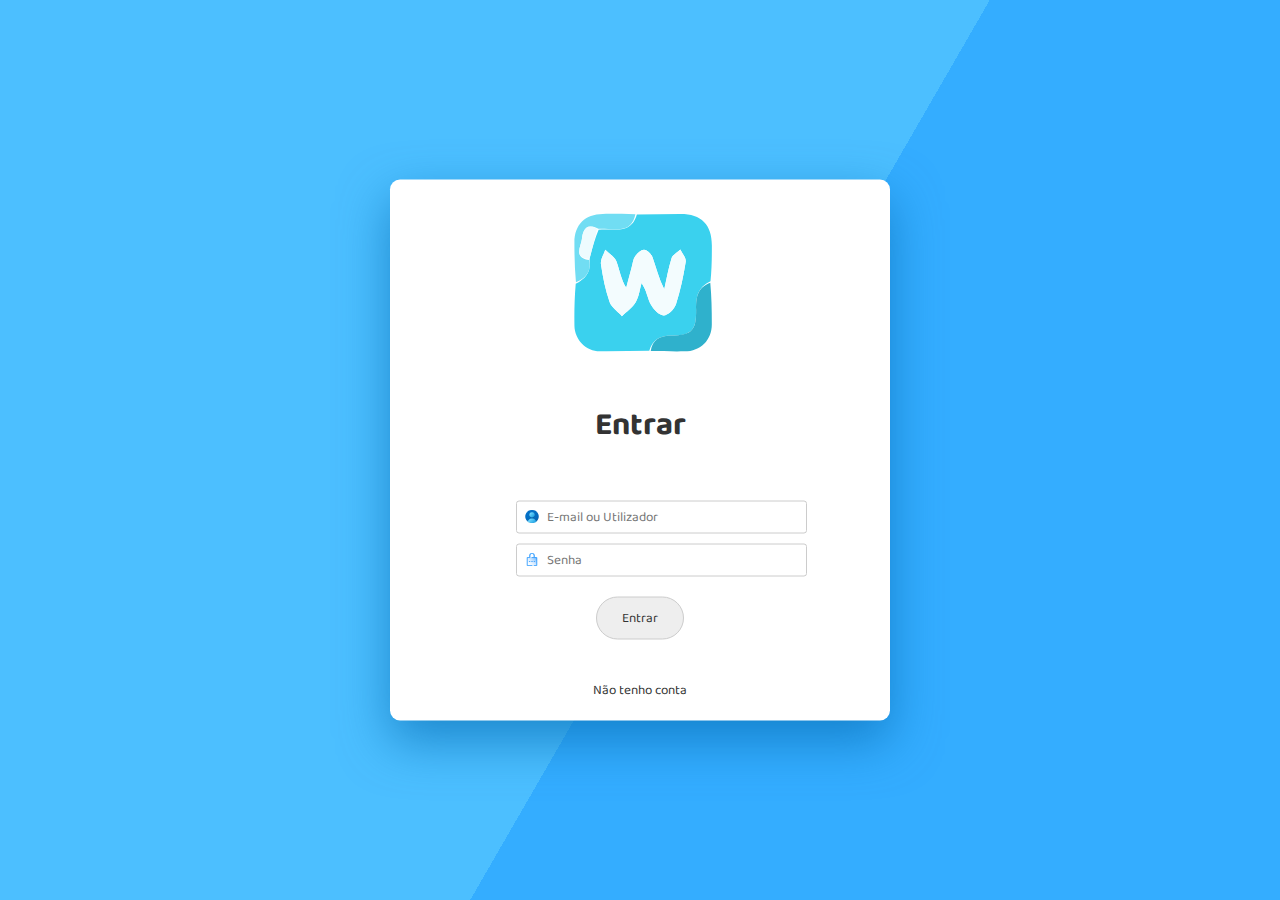
<file: PAP/auth.html>
<!DOCTYPE html>
<html lang="en">

<head>
    <meta charset="UTF-8">
    <meta name="viewport" content="width=device-width, initial-scale=1.0">
    <title>ChatWave</title>
    <link rel="icon" type="image/png" href="img/favicon.png" />
    <link type="text/css" rel="stylesheet" href="style/auth.css">
    <script src="js/jquery.js"></script>
    <script src="js/sweetalert2.js"></script>
    <link rel="stylesheet" href="style/sweetalert2.css">
</head>
  <style>
    .auth,.register,.login{
        flex-direction: column;
        display: flex;
        justify-content: center;
        align-items: center;
    }

    .imagem{
        align-self: center;
        text-align: center;
        width: 200px;
        height: 200px;
    }

    .imagem2{
        width: 100px;
        height: 100px;
    }


  </style>
  
<body>
    <div id="loading">Loading&#8230;</div>
    <div class="bg"></div>

    <div class="auth login">
        <link rel="icon" type="image/png" href="favicon.png">
        <img class="imagem" src="img/favicon.svg" alt="Sua Imagem">
        <p class="title">Entrar </p>
        <form method="POST" id="login">
            <input type="text" name="email" class="field" required="required" placeholder="E-mail ou Utilizador" />
            <input type="password" name="password" class="field" required="required" placeholder="Senha" />
            <button>Entrar</button>
        </form>
        <p class="toogle" onclick="$('.register').fadeIn(); $('.login').fadeOut();">Não tenho conta</p>
    </div>

    <div class="auth register">
        <p class="title">Criar uma conta</p>
        <form method="POST" id="register">
            <input type="text" name="username" minlength="5" maxlength="15" class="field" required="required" placeholder="Utilizador" />
            <input type="email" name="email" class="field" required="required" placeholder="E-mail" />
            <input type="password" name="password" minlength="8" class="field" required="required" placeholder="Senha" />
            <input type="password" name="repPassword" minlength="8" class="field" required="required" placeholder="Repetir a senha" />
            <button>Criar conta</button>
        </form>
        <p class="toogle" onclick="$('.register').fadeOut(); $('.login').fadeIn();">Já tenho uma conta</p>
    </div>

    <script>
        $('#login').on('submit', function (e) {
            e.preventDefault();
            $.ajax({
                type: 'post',
                url: 'process/login.php',
                data: $('#login').serialize(),
                beforeSend: function () {
                    $('#loading').show();
                },
                complete: function () {
                    $('#loading').hide();
                },
                success: function (data) {
                    location.href = "./";
                },
                error: function (error) {
                    console.log(error);
                    Swal.fire({
                        title: 'Oops!',
                        text: error.statusText,
                        icon: 'error',
                        confirmButtonText: 'Tentar novamente'
                    })
                }
            });
        });

        $('#register').on('submit', function (e) {
            e.preventDefault();
            $.ajax({
                type: 'post',
                url: 'process/registration.php',
                data: $('#register').serialize(),
                beforeSend: function () {
                    $('#loading').show();
                },
                complete: function () {
                    $('#loading').hide();
                },
                success: function (data) {
                    location.href = "./";
                },
                error: function (error) {
                    console.log(error);
                    Swal.fire({
                        title: 'Algo não está bem',
                        text: error.statusText,
                        icon: 'error',
                        confirmButtonText: 'Tentar novamente'
                    })
                }
            });
        });
    </script>
</body>

</html>
</file>
<file: PAP/style/auth.css>
@import "global.css";

div.bg {
    position: absolute;
    top: 0;
    left: 0;
    background-color: #34ADFF;
    background-image: -webkit-linear-gradient(150deg, #34ADFF 45%, #4CBFFF 45%);
    width: 100%;
    height: 100vh;
}

div.auth {
    width: 100%;
    max-width: 500px;
    position: absolute;
    top: 50%;
    left: 50%;
    transform: translate(-50%, -50%);
    background-color: #FFF;
    border-radius: 10px;
    box-shadow: 0 20px 50px rgba(8, 112, 184, 0.7);
}

div.auth p.title{
    padding: 20px;
    text-align: center;
    font-size: 24pt;
    font-weight: bold;
}

div.auth form{
    display: block;
    margin: auto;
    padding: 20px;
}

div.auth input.field{
    display: block;
    margin: 10px auto;
    width: 100%;
    max-width: 400px;
    padding: 5px 10px;
    padding-left: 30px;
    border: 1px solid #CCC;
    border-radius: 3px;
}

div.auth input[type="text"]{
    background: url(../img/user.png) no-repeat scroll 7px 7px;
    background-size: 16px;
}

div.auth input[type="email"]{
    background: url(../img/email.png) no-repeat scroll 7px 7px;
    background-size: 16px;
    
}

div.auth input[type="password"]{
    background: url(../img/password.png) no-repeat scroll 7px 7px;
    background-size: 16px;
}

div.auth button {
    display: block;
    margin: 20px auto;
    padding: 10px 25px;
    border: 1px solid #CCC;
    background-color: #EEE;
    border-radius: 40px;
}

div.auth button:hover {
    background-color: #34ADFF;
    border-color: #34ADFF;
    color: #FFF;
}

div.auth button:disabled {
    opacity: 0.5;
    cursor: default;
}

div.auth p.toogle{
    padding: 20px;
    padding-top: 0px;
    text-align: center;
    cursor: pointer;
}

div.auth p.toogle:hover{
    text-decoration: underline #000;
}

div.register{
    display: none;
}
</file>
<file: PAP/style/sweetalert2.css>
.swal2-popup.swal2-toast{flex-direction:row;align-items:center;width:auto;padding:.625em;overflow-y:hidden;background:#fff;box-shadow:0 0 .625em #d9d9d9}.swal2-popup.swal2-toast .swal2-header{flex-direction:row}.swal2-popup.swal2-toast .swal2-title{flex-grow:1;justify-content:flex-start;margin:0 .6em;font-size:1em}.swal2-popup.swal2-toast .swal2-footer{margin:.5em 0 0;padding:.5em 0 0;font-size:.8em}.swal2-popup.swal2-toast .swal2-close{position:static;width:.8em;height:.8em;line-height:.8}.swal2-popup.swal2-toast .swal2-content{justify-content:flex-start;font-size:1em}.swal2-popup.swal2-toast .swal2-icon{width:2em;min-width:2em;height:2em;margin:0}.swal2-popup.swal2-toast .swal2-icon .swal2-icon-content{display:flex;align-items:center;font-size:1.8em;font-weight:700}@media all and (-ms-high-contrast:none),(-ms-high-contrast:active){.swal2-popup.swal2-toast .swal2-icon .swal2-icon-content{font-size:.25em}}.swal2-popup.swal2-toast .swal2-icon.swal2-success .swal2-success-ring{width:2em;height:2em}.swal2-popup.swal2-toast .swal2-icon.swal2-error [class^=swal2-x-mark-line]{top:.875em;width:1.375em}.swal2-popup.swal2-toast .swal2-icon.swal2-error [class^=swal2-x-mark-line][class$=left]{left:.3125em}.swal2-popup.swal2-toast .swal2-icon.swal2-error [class^=swal2-x-mark-line][class$=right]{right:.3125em}.swal2-popup.swal2-toast .swal2-actions{flex-basis:auto!important;width:auto;height:auto;margin:0 .3125em}.swal2-popup.swal2-toast .swal2-styled{margin:0 .3125em;padding:.3125em .625em;font-size:1em}.swal2-popup.swal2-toast .swal2-styled:focus{box-shadow:0 0 0 1px #fff,0 0 0 3px rgba(50,100,150,.4)}.swal2-popup.swal2-toast .swal2-success{border-color:#a5dc86}.swal2-popup.swal2-toast .swal2-success [class^=swal2-success-circular-line]{position:absolute;width:1.6em;height:3em;transform:rotate(45deg);border-radius:50%}.swal2-popup.swal2-toast .swal2-success [class^=swal2-success-circular-line][class$=left]{top:-.8em;left:-.5em;transform:rotate(-45deg);transform-origin:2em 2em;border-radius:4em 0 0 4em}.swal2-popup.swal2-toast .swal2-success [class^=swal2-success-circular-line][class$=right]{top:-.25em;left:.9375em;transform-origin:0 1.5em;border-radius:0 4em 4em 0}.swal2-popup.swal2-toast .swal2-success .swal2-success-ring{width:2em;height:2em}.swal2-popup.swal2-toast .swal2-success .swal2-success-fix{top:0;left:.4375em;width:.4375em;height:2.6875em}.swal2-popup.swal2-toast .swal2-success [class^=swal2-success-line]{height:.3125em}.swal2-popup.swal2-toast .swal2-success [class^=swal2-success-line][class$=tip]{top:1.125em;left:.1875em;width:.75em}.swal2-popup.swal2-toast .swal2-success [class^=swal2-success-line][class$=long]{top:.9375em;right:.1875em;width:1.375em}.swal2-popup.swal2-toast .swal2-success.swal2-icon-show .swal2-success-line-tip{-webkit-animation:swal2-toast-animate-success-line-tip .75s;animation:swal2-toast-animate-success-line-tip .75s}.swal2-popup.swal2-toast .swal2-success.swal2-icon-show .swal2-success-line-long{-webkit-animation:swal2-toast-animate-success-line-long .75s;animation:swal2-toast-animate-success-line-long .75s}.swal2-popup.swal2-toast.swal2-show{-webkit-animation:swal2-toast-show .5s;animation:swal2-toast-show .5s}.swal2-popup.swal2-toast.swal2-hide{-webkit-animation:swal2-toast-hide .1s forwards;animation:swal2-toast-hide .1s forwards}.swal2-container{display:flex;position:fixed;z-index:1060;top:0;right:0;bottom:0;left:0;flex-direction:row;align-items:center;justify-content:center;padding:.625em;overflow-x:hidden;transition:background-color .1s;-webkit-overflow-scrolling:touch}.swal2-container.swal2-backdrop-show{background:rgba(0,0,0,.4)}.swal2-container.swal2-backdrop-hide{background:0 0!important}.swal2-container.swal2-top{align-items:flex-start}.swal2-container.swal2-top-left,.swal2-container.swal2-top-start{align-items:flex-start;justify-content:flex-start}.swal2-container.swal2-top-end,.swal2-container.swal2-top-right{align-items:flex-start;justify-content:flex-end}.swal2-container.swal2-center{align-items:center}.swal2-container.swal2-center-left,.swal2-container.swal2-center-start{align-items:center;justify-content:flex-start}.swal2-container.swal2-center-end,.swal2-container.swal2-center-right{align-items:center;justify-content:flex-end}.swal2-container.swal2-bottom{align-items:flex-end}.swal2-container.swal2-bottom-left,.swal2-container.swal2-bottom-start{align-items:flex-end;justify-content:flex-start}.swal2-container.swal2-bottom-end,.swal2-container.swal2-bottom-right{align-items:flex-end;justify-content:flex-end}.swal2-container.swal2-bottom-end>:first-child,.swal2-container.swal2-bottom-left>:first-child,.swal2-container.swal2-bottom-right>:first-child,.swal2-container.swal2-bottom-start>:first-child,.swal2-container.swal2-bottom>:first-child{margin-top:auto}.swal2-container.swal2-grow-fullscreen>.swal2-modal{display:flex!important;flex:1;align-self:stretch;justify-content:center}.swal2-container.swal2-grow-row>.swal2-modal{display:flex!important;flex:1;align-content:center;justify-content:center}.swal2-container.swal2-grow-column{flex:1;flex-direction:column}.swal2-container.swal2-grow-column.swal2-bottom,.swal2-container.swal2-grow-column.swal2-center,.swal2-container.swal2-grow-column.swal2-top{align-items:center}.swal2-container.swal2-grow-column.swal2-bottom-left,.swal2-container.swal2-grow-column.swal2-bottom-start,.swal2-container.swal2-grow-column.swal2-center-left,.swal2-container.swal2-grow-column.swal2-center-start,.swal2-container.swal2-grow-column.swal2-top-left,.swal2-container.swal2-grow-column.swal2-top-start{align-items:flex-start}.swal2-container.swal2-grow-column.swal2-bottom-end,.swal2-container.swal2-grow-column.swal2-bottom-right,.swal2-container.swal2-grow-column.swal2-center-end,.swal2-container.swal2-grow-column.swal2-center-right,.swal2-container.swal2-grow-column.swal2-top-end,.swal2-container.swal2-grow-column.swal2-top-right{align-items:flex-end}.swal2-container.swal2-grow-column>.swal2-modal{display:flex!important;flex:1;align-content:center;justify-content:center}.swal2-container.swal2-no-transition{transition:none!important}.swal2-container:not(.swal2-top):not(.swal2-top-start):not(.swal2-top-end):not(.swal2-top-left):not(.swal2-top-right):not(.swal2-center-start):not(.swal2-center-end):not(.swal2-center-left):not(.swal2-center-right):not(.swal2-bottom):not(.swal2-bottom-start):not(.swal2-bottom-end):not(.swal2-bottom-left):not(.swal2-bottom-right):not(.swal2-grow-fullscreen)>.swal2-modal{margin:auto}@media all and (-ms-high-contrast:none),(-ms-high-contrast:active){.swal2-container .swal2-modal{margin:0!important}}.swal2-popup{display:none;position:relative;box-sizing:border-box;flex-direction:column;justify-content:center;width:32em;max-width:100%;padding:1.25em;border:none;border-radius:.3125em;background:#fff;font-family:inherit;font-size:1rem}.swal2-popup:focus{outline:0}.swal2-popup.swal2-loading{overflow-y:hidden}.swal2-header{display:flex;flex-direction:column;align-items:center}.swal2-title{position:relative;max-width:100%;margin:0 0 .4em;padding:0;color:#595959;font-size:1.875em;font-weight:600;text-align:center;text-transform:none;word-wrap:break-word}.swal2-actions{display:flex;z-index:1;flex-wrap:wrap;align-items:center;justify-content:center;width:100%;margin:1.25em auto 0}.swal2-actions:not(.swal2-loading) .swal2-styled[disabled]{opacity:.4}.swal2-actions:not(.swal2-loading) .swal2-styled:hover{background-image:linear-gradient(rgba(0,0,0,.1),rgba(0,0,0,.1))}.swal2-actions:not(.swal2-loading) .swal2-styled:active{background-image:linear-gradient(rgba(0,0,0,.2),rgba(0,0,0,.2))}.swal2-actions.swal2-loading .swal2-styled.swal2-confirm{box-sizing:border-box;width:2.5em;height:2.5em;margin:.46875em;padding:0;-webkit-animation:swal2-rotate-loading 1.5s linear 0s infinite normal;animation:swal2-rotate-loading 1.5s linear 0s infinite normal;border:.25em solid transparent;border-radius:100%;border-color:transparent;background-color:transparent!important;color:transparent;cursor:default;-webkit-user-select:none;-moz-user-select:none;-ms-user-select:none;user-select:none}.swal2-actions.swal2-loading .swal2-styled.swal2-cancel{margin-right:30px;margin-left:30px}.swal2-actions.swal2-loading :not(.swal2-styled).swal2-confirm::after{content:"";display:inline-block;width:15px;height:15px;margin-left:5px;-webkit-animation:swal2-rotate-loading 1.5s linear 0s infinite normal;animation:swal2-rotate-loading 1.5s linear 0s infinite normal;border:3px solid #999;border-radius:50%;border-right-color:transparent;box-shadow:1px 1px 1px #fff}.swal2-styled{margin:.3125em;padding:.625em 2em;box-shadow:none;font-weight:500}.swal2-styled:not([disabled]){cursor:pointer}.swal2-styled.swal2-confirm{border:0;border-radius:.25em;background:initial;background-color:#3085d6;color:#fff;font-size:1.0625em}.swal2-styled.swal2-cancel{border:0;border-radius:.25em;background:initial;background-color:#aaa;color:#fff;font-size:1.0625em}.swal2-styled:focus{outline:0;box-shadow:0 0 0 1px #fff,0 0 0 3px rgba(50,100,150,.4)}.swal2-styled::-moz-focus-inner{border:0}.swal2-footer{justify-content:center;margin:1.25em 0 0;padding:1em 0 0;border-top:1px solid #eee;color:#545454;font-size:1em}.swal2-timer-progress-bar-container{position:absolute;right:0;bottom:0;left:0;height:.25em;overflow:hidden;border-bottom-right-radius:.3125em;border-bottom-left-radius:.3125em}.swal2-timer-progress-bar{width:100%;height:.25em;background:rgba(0,0,0,.2)}.swal2-image{max-width:100%;margin:1.25em auto}.swal2-close{position:absolute;z-index:2;top:0;right:0;align-items:center;justify-content:center;width:1.2em;height:1.2em;padding:0;overflow:hidden;transition:color .1s ease-out;border:none;border-radius:0;outline:initial;background:0 0;color:#ccc;font-family:serif;font-size:2.5em;line-height:1.2;cursor:pointer}.swal2-close:hover{transform:none;background:0 0;color:#f27474}.swal2-close::-moz-focus-inner{border:0}.swal2-content{z-index:1;justify-content:center;margin:0;padding:0;color:#545454;font-size:1.125em;font-weight:400;line-height:normal;text-align:center;word-wrap:break-word}.swal2-checkbox,.swal2-file,.swal2-input,.swal2-radio,.swal2-select,.swal2-textarea{margin:1em auto}.swal2-file,.swal2-input,.swal2-textarea{box-sizing:border-box;width:100%;transition:border-color .3s,box-shadow .3s;border:1px solid #d9d9d9;border-radius:.1875em;background:inherit;box-shadow:inset 0 1px 1px rgba(0,0,0,.06);color:inherit;font-size:1.125em}.swal2-file.swal2-inputerror,.swal2-input.swal2-inputerror,.swal2-textarea.swal2-inputerror{border-color:#f27474!important;box-shadow:0 0 2px #f27474!important}.swal2-file:focus,.swal2-input:focus,.swal2-textarea:focus{border:1px solid #b4dbed;outline:0;box-shadow:0 0 3px #c4e6f5}.swal2-file::-webkit-input-placeholder,.swal2-input::-webkit-input-placeholder,.swal2-textarea::-webkit-input-placeholder{color:#ccc}.swal2-file::-moz-placeholder,.swal2-input::-moz-placeholder,.swal2-textarea::-moz-placeholder{color:#ccc}.swal2-file:-ms-input-placeholder,.swal2-input:-ms-input-placeholder,.swal2-textarea:-ms-input-placeholder{color:#ccc}.swal2-file::-ms-input-placeholder,.swal2-input::-ms-input-placeholder,.swal2-textarea::-ms-input-placeholder{color:#ccc}.swal2-file::placeholder,.swal2-input::placeholder,.swal2-textarea::placeholder{color:#ccc}.swal2-range{margin:1em auto;background:#fff}.swal2-range input{width:80%}.swal2-range output{width:20%;color:inherit;font-weight:600;text-align:center}.swal2-range input,.swal2-range output{height:2.625em;padding:0;font-size:1.125em;line-height:2.625em}.swal2-input{height:2.625em;padding:0 .75em}.swal2-input[type=number]{max-width:10em}.swal2-file{background:inherit;font-size:1.125em}.swal2-textarea{height:6.75em;padding:.75em}.swal2-select{min-width:50%;max-width:100%;padding:.375em .625em;background:inherit;color:inherit;font-size:1.125em}.swal2-checkbox,.swal2-radio{align-items:center;justify-content:center;background:#fff;color:inherit}.swal2-checkbox label,.swal2-radio label{margin:0 .6em;font-size:1.125em}.swal2-checkbox input,.swal2-radio input{margin:0 .4em}.swal2-validation-message{display:none;align-items:center;justify-content:center;padding:.625em;overflow:hidden;background:#f0f0f0;color:#666;font-size:1em;font-weight:300}.swal2-validation-message::before{content:"!";display:inline-block;width:1.5em;min-width:1.5em;height:1.5em;margin:0 .625em;border-radius:50%;background-color:#f27474;color:#fff;font-weight:600;line-height:1.5em;text-align:center}.swal2-icon{position:relative;box-sizing:content-box;justify-content:center;width:5em;height:5em;margin:1.25em auto 1.875em;border:.25em solid transparent;border-radius:50%;font-family:inherit;line-height:5em;cursor:default;-webkit-user-select:none;-moz-user-select:none;-ms-user-select:none;user-select:none}.swal2-icon .swal2-icon-content{display:flex;align-items:center;font-size:3.75em}.swal2-icon.swal2-error{border-color:#f27474;color:#f27474}.swal2-icon.swal2-error .swal2-x-mark{position:relative;flex-grow:1}.swal2-icon.swal2-error [class^=swal2-x-mark-line]{display:block;position:absolute;top:2.3125em;width:2.9375em;height:.3125em;border-radius:.125em;background-color:#f27474}.swal2-icon.swal2-error [class^=swal2-x-mark-line][class$=left]{left:1.0625em;transform:rotate(45deg)}.swal2-icon.swal2-error [class^=swal2-x-mark-line][class$=right]{right:1em;transform:rotate(-45deg)}.swal2-icon.swal2-error.swal2-icon-show{-webkit-animation:swal2-animate-error-icon .5s;animation:swal2-animate-error-icon .5s}.swal2-icon.swal2-error.swal2-icon-show .swal2-x-mark{-webkit-animation:swal2-animate-error-x-mark .5s;animation:swal2-animate-error-x-mark .5s}.swal2-icon.swal2-warning{border-color:#facea8;color:#f8bb86}.swal2-icon.swal2-info{border-color:#9de0f6;color:#3fc3ee}.swal2-icon.swal2-question{border-color:#c9dae1;color:#87adbd}.swal2-icon.swal2-success{border-color:#a5dc86;color:#a5dc86}.swal2-icon.swal2-success [class^=swal2-success-circular-line]{position:absolute;width:3.75em;height:7.5em;transform:rotate(45deg);border-radius:50%}.swal2-icon.swal2-success [class^=swal2-success-circular-line][class$=left]{top:-.4375em;left:-2.0635em;transform:rotate(-45deg);transform-origin:3.75em 3.75em;border-radius:7.5em 0 0 7.5em}.swal2-icon.swal2-success [class^=swal2-success-circular-line][class$=right]{top:-.6875em;left:1.875em;transform:rotate(-45deg);transform-origin:0 3.75em;border-radius:0 7.5em 7.5em 0}.swal2-icon.swal2-success .swal2-success-ring{position:absolute;z-index:2;top:-.25em;left:-.25em;box-sizing:content-box;width:100%;height:100%;border:.25em solid rgba(165,220,134,.3);border-radius:50%}.swal2-icon.swal2-success .swal2-success-fix{position:absolute;z-index:1;top:.5em;left:1.625em;width:.4375em;height:5.625em;transform:rotate(-45deg)}.swal2-icon.swal2-success [class^=swal2-success-line]{display:block;position:absolute;z-index:2;height:.3125em;border-radius:.125em;background-color:#a5dc86}.swal2-icon.swal2-success [class^=swal2-success-line][class$=tip]{top:2.875em;left:.8125em;width:1.5625em;transform:rotate(45deg)}.swal2-icon.swal2-success [class^=swal2-success-line][class$=long]{top:2.375em;right:.5em;width:2.9375em;transform:rotate(-45deg)}.swal2-icon.swal2-success.swal2-icon-show .swal2-success-line-tip{-webkit-animation:swal2-animate-success-line-tip .75s;animation:swal2-animate-success-line-tip .75s}.swal2-icon.swal2-success.swal2-icon-show .swal2-success-line-long{-webkit-animation:swal2-animate-success-line-long .75s;animation:swal2-animate-success-line-long .75s}.swal2-icon.swal2-success.swal2-icon-show .swal2-success-circular-line-right{-webkit-animation:swal2-rotate-success-circular-line 4.25s ease-in;animation:swal2-rotate-success-circular-line 4.25s ease-in}.swal2-progress-steps{align-items:center;margin:0 0 1.25em;padding:0;background:inherit;font-weight:600}.swal2-progress-steps li{display:inline-block;position:relative}.swal2-progress-steps .swal2-progress-step{z-index:20;width:2em;height:2em;border-radius:2em;background:#3085d6;color:#fff;line-height:2em;text-align:center}.swal2-progress-steps .swal2-progress-step.swal2-active-progress-step{background:#3085d6}.swal2-progress-steps .swal2-progress-step.swal2-active-progress-step~.swal2-progress-step{background:#add8e6;color:#fff}.swal2-progress-steps .swal2-progress-step.swal2-active-progress-step~.swal2-progress-step-line{background:#add8e6}.swal2-progress-steps .swal2-progress-step-line{z-index:10;width:2.5em;height:.4em;margin:0 -1px;background:#3085d6}[class^=swal2]{-webkit-tap-highlight-color:transparent}.swal2-show{-webkit-animation:swal2-show .3s;animation:swal2-show .3s}.swal2-hide{-webkit-animation:swal2-hide .15s forwards;animation:swal2-hide .15s forwards}.swal2-noanimation{transition:none}.swal2-scrollbar-measure{position:absolute;top:-9999px;width:50px;height:50px;overflow:scroll}.swal2-rtl .swal2-close{right:auto;left:0}.swal2-rtl .swal2-timer-progress-bar{right:0;left:auto}@supports (-ms-accelerator:true){.swal2-range input{width:100%!important}.swal2-range output{display:none}}@media all and (-ms-high-contrast:none),(-ms-high-contrast:active){.swal2-range input{width:100%!important}.swal2-range output{display:none}}@-moz-document url-prefix(){.swal2-close:focus{outline:2px solid rgba(50,100,150,.4)}}@-webkit-keyframes swal2-toast-show{0%{transform:translateY(-.625em) rotateZ(2deg)}33%{transform:translateY(0) rotateZ(-2deg)}66%{transform:translateY(.3125em) rotateZ(2deg)}100%{transform:translateY(0) rotateZ(0)}}@keyframes swal2-toast-show{0%{transform:translateY(-.625em) rotateZ(2deg)}33%{transform:translateY(0) rotateZ(-2deg)}66%{transform:translateY(.3125em) rotateZ(2deg)}100%{transform:translateY(0) rotateZ(0)}}@-webkit-keyframes swal2-toast-hide{100%{transform:rotateZ(1deg);opacity:0}}@keyframes swal2-toast-hide{100%{transform:rotateZ(1deg);opacity:0}}@-webkit-keyframes swal2-toast-animate-success-line-tip{0%{top:.5625em;left:.0625em;width:0}54%{top:.125em;left:.125em;width:0}70%{top:.625em;left:-.25em;width:1.625em}84%{top:1.0625em;left:.75em;width:.5em}100%{top:1.125em;left:.1875em;width:.75em}}@keyframes swal2-toast-animate-success-line-tip{0%{top:.5625em;left:.0625em;width:0}54%{top:.125em;left:.125em;width:0}70%{top:.625em;left:-.25em;width:1.625em}84%{top:1.0625em;left:.75em;width:.5em}100%{top:1.125em;left:.1875em;width:.75em}}@-webkit-keyframes swal2-toast-animate-success-line-long{0%{top:1.625em;right:1.375em;width:0}65%{top:1.25em;right:.9375em;width:0}84%{top:.9375em;right:0;width:1.125em}100%{top:.9375em;right:.1875em;width:1.375em}}@keyframes swal2-toast-animate-success-line-long{0%{top:1.625em;right:1.375em;width:0}65%{top:1.25em;right:.9375em;width:0}84%{top:.9375em;right:0;width:1.125em}100%{top:.9375em;right:.1875em;width:1.375em}}@-webkit-keyframes swal2-show{0%{transform:scale(.7)}45%{transform:scale(1.05)}80%{transform:scale(.95)}100%{transform:scale(1)}}@keyframes swal2-show{0%{transform:scale(.7)}45%{transform:scale(1.05)}80%{transform:scale(.95)}100%{transform:scale(1)}}@-webkit-keyframes swal2-hide{0%{transform:scale(1);opacity:1}100%{transform:scale(.5);opacity:0}}@keyframes swal2-hide{0%{transform:scale(1);opacity:1}100%{transform:scale(.5);opacity:0}}@-webkit-keyframes swal2-animate-success-line-tip{0%{top:1.1875em;left:.0625em;width:0}54%{top:1.0625em;left:.125em;width:0}70%{top:2.1875em;left:-.375em;width:3.125em}84%{top:3em;left:1.3125em;width:1.0625em}100%{top:2.8125em;left:.8125em;width:1.5625em}}@keyframes swal2-animate-success-line-tip{0%{top:1.1875em;left:.0625em;width:0}54%{top:1.0625em;left:.125em;width:0}70%{top:2.1875em;left:-.375em;width:3.125em}84%{top:3em;left:1.3125em;width:1.0625em}100%{top:2.8125em;left:.8125em;width:1.5625em}}@-webkit-keyframes swal2-animate-success-line-long{0%{top:3.375em;right:2.875em;width:0}65%{top:3.375em;right:2.875em;width:0}84%{top:2.1875em;right:0;width:3.4375em}100%{top:2.375em;right:.5em;width:2.9375em}}@keyframes swal2-animate-success-line-long{0%{top:3.375em;right:2.875em;width:0}65%{top:3.375em;right:2.875em;width:0}84%{top:2.1875em;right:0;width:3.4375em}100%{top:2.375em;right:.5em;width:2.9375em}}@-webkit-keyframes swal2-rotate-success-circular-line{0%{transform:rotate(-45deg)}5%{transform:rotate(-45deg)}12%{transform:rotate(-405deg)}100%{transform:rotate(-405deg)}}@keyframes swal2-rotate-success-circular-line{0%{transform:rotate(-45deg)}5%{transform:rotate(-45deg)}12%{transform:rotate(-405deg)}100%{transform:rotate(-405deg)}}@-webkit-keyframes swal2-animate-error-x-mark{0%{margin-top:1.625em;transform:scale(.4);opacity:0}50%{margin-top:1.625em;transform:scale(.4);opacity:0}80%{margin-top:-.375em;transform:scale(1.15)}100%{margin-top:0;transform:scale(1);opacity:1}}@keyframes swal2-animate-error-x-mark{0%{margin-top:1.625em;transform:scale(.4);opacity:0}50%{margin-top:1.625em;transform:scale(.4);opacity:0}80%{margin-top:-.375em;transform:scale(1.15)}100%{margin-top:0;transform:scale(1);opacity:1}}@-webkit-keyframes swal2-animate-error-icon{0%{transform:rotateX(100deg);opacity:0}100%{transform:rotateX(0);opacity:1}}@keyframes swal2-animate-error-icon{0%{transform:rotateX(100deg);opacity:0}100%{transform:rotateX(0);opacity:1}}@-webkit-keyframes swal2-rotate-loading{0%{transform:rotate(0)}100%{transform:rotate(360deg)}}@keyframes swal2-rotate-loading{0%{transform:rotate(0)}100%{transform:rotate(360deg)}}body.swal2-shown:not(.swal2-no-backdrop):not(.swal2-toast-shown){overflow:hidden}body.swal2-height-auto{height:auto!important}body.swal2-no-backdrop .swal2-container{top:auto;right:auto;bottom:auto;left:auto;max-width:calc(100% - .625em * 2);background-color:transparent!important}body.swal2-no-backdrop .swal2-container>.swal2-modal{box-shadow:0 0 10px rgba(0,0,0,.4)}body.swal2-no-backdrop .swal2-container.swal2-top{top:0;left:50%;transform:translateX(-50%)}body.swal2-no-backdrop .swal2-container.swal2-top-left,body.swal2-no-backdrop .swal2-container.swal2-top-start{top:0;left:0}body.swal2-no-backdrop .swal2-container.swal2-top-end,body.swal2-no-backdrop .swal2-container.swal2-top-right{top:0;right:0}body.swal2-no-backdrop .swal2-container.swal2-center{top:50%;left:50%;transform:translate(-50%,-50%)}body.swal2-no-backdrop .swal2-container.swal2-center-left,body.swal2-no-backdrop .swal2-container.swal2-center-start{top:50%;left:0;transform:translateY(-50%)}body.swal2-no-backdrop .swal2-container.swal2-center-end,body.swal2-no-backdrop .swal2-container.swal2-center-right{top:50%;right:0;transform:translateY(-50%)}body.swal2-no-backdrop .swal2-container.swal2-bottom{bottom:0;left:50%;transform:translateX(-50%)}body.swal2-no-backdrop .swal2-container.swal2-bottom-left,body.swal2-no-backdrop .swal2-container.swal2-bottom-start{bottom:0;left:0}body.swal2-no-backdrop .swal2-container.swal2-bottom-end,body.swal2-no-backdrop .swal2-container.swal2-bottom-right{right:0;bottom:0}@media print{body.swal2-shown:not(.swal2-no-backdrop):not(.swal2-toast-shown){overflow-y:scroll!important}body.swal2-shown:not(.swal2-no-backdrop):not(.swal2-toast-shown)>[aria-hidden=true]{display:none}body.swal2-shown:not(.swal2-no-backdrop):not(.swal2-toast-shown) .swal2-container{position:static!important}}body.swal2-toast-shown .swal2-container{background-color:transparent}body.swal2-toast-shown .swal2-container.swal2-top{top:0;right:auto;bottom:auto;left:50%;transform:translateX(-50%)}body.swal2-toast-shown .swal2-container.swal2-top-end,body.swal2-toast-shown .swal2-container.swal2-top-right{top:0;right:0;bottom:auto;left:auto}body.swal2-toast-shown .swal2-container.swal2-top-left,body.swal2-toast-shown .swal2-container.swal2-top-start{top:0;right:auto;bottom:auto;left:0}body.swal2-toast-shown .swal2-container.swal2-center-left,body.swal2-toast-shown .swal2-container.swal2-center-start{top:50%;right:auto;bottom:auto;left:0;transform:translateY(-50%)}body.swal2-toast-shown .swal2-container.swal2-center{top:50%;right:auto;bottom:auto;left:50%;transform:translate(-50%,-50%)}body.swal2-toast-shown .swal2-container.swal2-center-end,body.swal2-toast-shown .swal2-container.swal2-center-right{top:50%;right:0;bottom:auto;left:auto;transform:translateY(-50%)}body.swal2-toast-shown .swal2-container.swal2-bottom-left,body.swal2-toast-shown .swal2-container.swal2-bottom-start{top:auto;right:auto;bottom:0;left:0}body.swal2-toast-shown .swal2-container.swal2-bottom{top:auto;right:auto;bottom:0;left:50%;transform:translateX(-50%)}body.swal2-toast-shown .swal2-container.swal2-bottom-end,body.swal2-toast-shown .swal2-container.swal2-bottom-right{top:auto;right:0;bottom:0;left:auto}body.swal2-toast-column .swal2-toast{flex-direction:column;align-items:stretch}body.swal2-toast-column .swal2-toast .swal2-actions{flex:1;align-self:stretch;height:2.2em;margin-top:.3125em}body.swal2-toast-column .swal2-toast .swal2-loading{justify-content:center}body.swal2-toast-column .swal2-toast .swal2-input{height:2em;margin:.3125em auto;font-size:1em}body.swal2-toast-column .swal2-toast .swal2-validation-message{font-size:1em}
</file>
